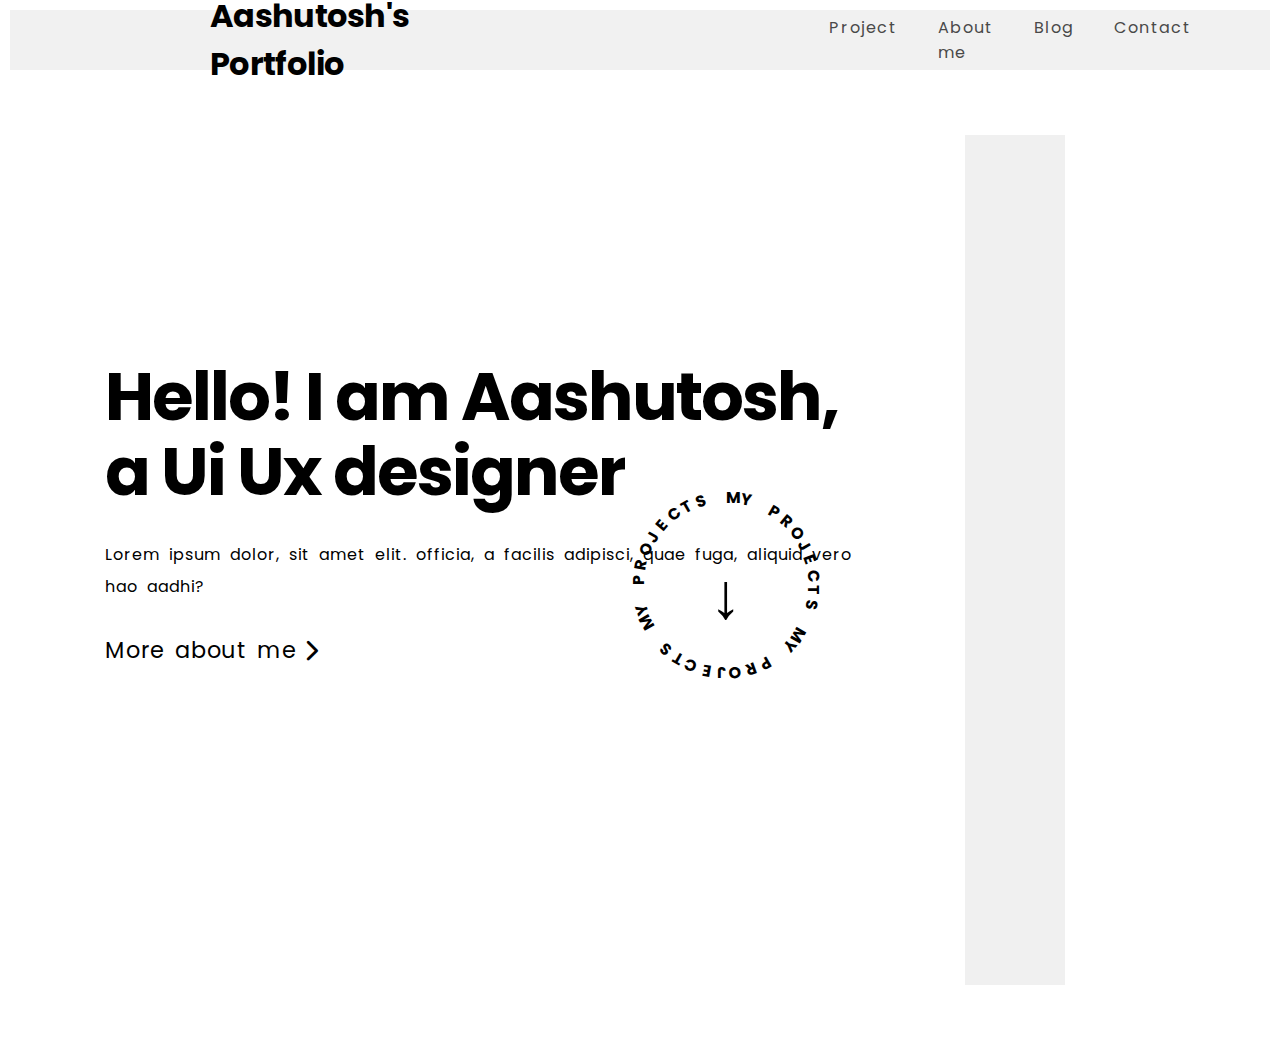
<file: website2/secondver/index.html>
<!DOCTYPE html>
<html lang="en">
  <head>
    <meta charset="UTF-8" />
    <meta name="viewport" content="width=device-width, initial-scale=1.0" />
    <title>Portfolio Website</title>
    <link rel="stylesheet" href="style.css" />
    <link rel="preconnect" href="https://fonts.googleapis.com" />
    <link rel="preconnect" href="https://fonts.gstatic.com" crossorigin />
    <link
      href="https://fonts.googleapis.com/css2?family=Poppins:wght@400;700&display=swap"
      rel="stylesheet"
    />
    <link
      rel="stylesheet"
      href="https://cdnjs.cloudflare.com/ajax/libs/font-awesome/6.0.0-beta3/css/all.min.css"
    />
  </head>
  <body>
    <header>
      <nav>
        <div class="left">Aashutosh's Portfolio</div>
        <div class="right">
          <ul>
            <li><a href="#">Project</a></li>
            <li><a href="#">About me</a></li>
            <li><a href="#">Blog</a></li>
            <li><a href="#">Contact</a></li>
          </ul>
        </div>
      </nav>
    </header>
    <main>
      <section class="firstSec">
        <div class="leftside">
          <h1>Hello! I am Aashutosh, a Ui Ux designer</h1>
          <p>
            Lorem ipsum dolor, sit amet elit. officia, a facilis adipisci, quae
            fuga, aliquid vero hao aadhi?
          </p>
          <a href="#">More about me</a>
        </div>
        <div class="circle">
          <div class="text-circle" id="text-circle">
            <!-- Text will be dynamically added using JS -->
          </div>
          <div class="arrow">&#8595;</div>
          <!-- Downward Arrow -->
        </div>

        <div class="rightside"><div class="rightimg"></div></div>
      </section>
    </main>
    <footer></footer>
    <script>
      // JavaScript to create circular text effect
      const text = "MY PROJECTS MY PROJECTS MY PROJECTS ";
      const circleContainer = document.getElementById("text-circle");

      // Split the text into individual letters and rotate them
      for (let i = 0; i < text.length; i++) {
        const span = document.createElement("span");
        span.innerText = text[i];
        span.style.transform = `rotate(${i * (360 / text.length)}deg)`;
        circleContainer.appendChild(span);
      }
    </script>
  </body>
</html>
</file>
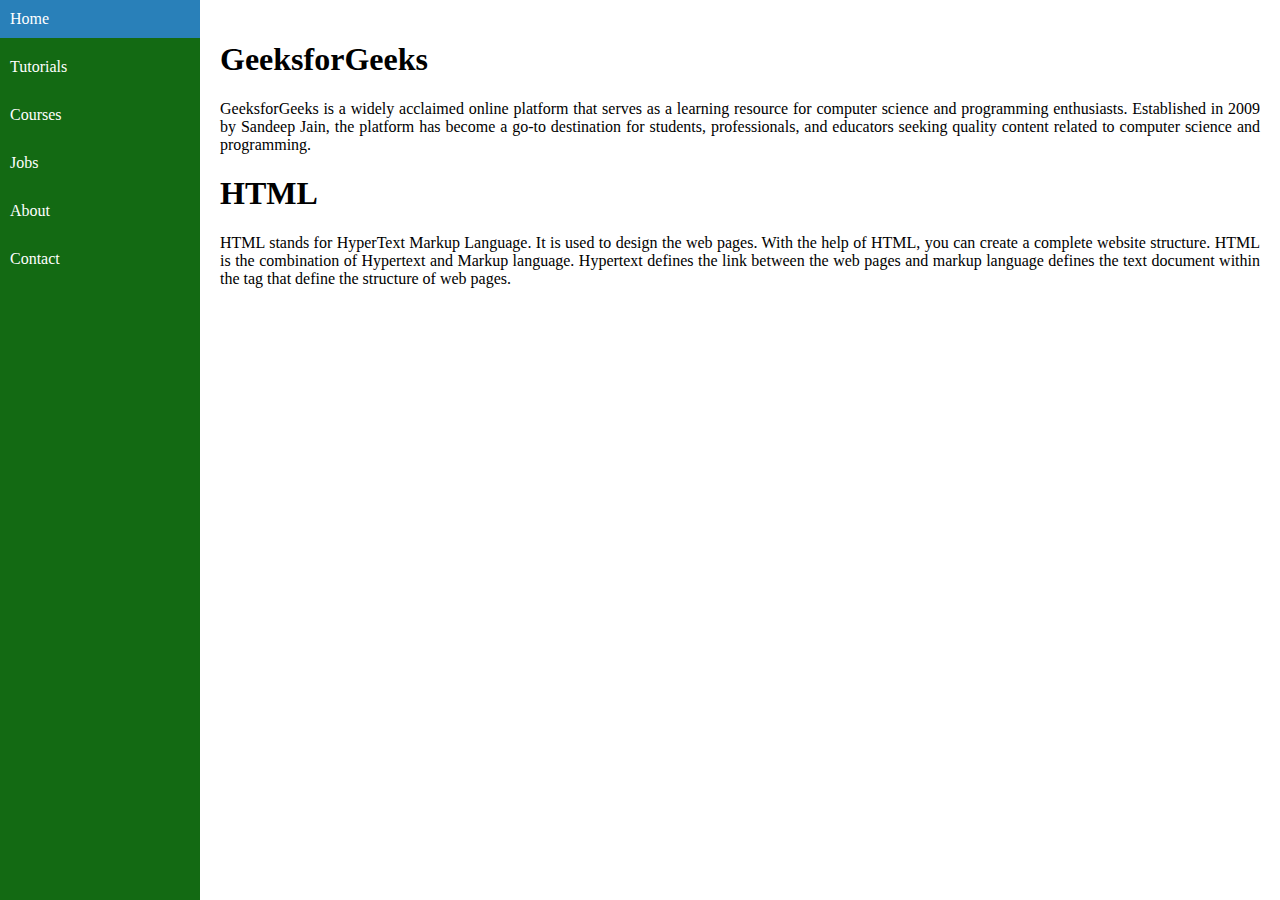
<file: sidenav.html>
<!DOCTYPE html>
<html lang="en">
  <head>
    <meta charset="UTF-8" />
    <meta name="viewport" content="width=device-width, initial-scale=1.0" />
    <title>Create a Fixed Sidebar using HTML and CSS</title>

    <style>
      body {
        margin: 0;
        padding: 0;
      }

      .container {
        display: flex;
      }

      .sidebar {
        width: 200px;
        height: 100vh;
        background-color: #136a13;
        color: #fff;
        box-sizing: border-box;
        position: fixed;
      }

      .content {
        flex: 1;
        padding: 20px;
        box-sizing: border-box;
        margin-left: 200px;
        text-align: justify;
      }

      .sidebar a {
        display: block;
        color: #fff;
        text-decoration: none;
        padding: 10px;
        margin-bottom: 10px;
        transition: background-color 0.3s;
      }

      /* Change background color on hover */
      .sidebar a:hover {
        background-color: #2980b9;
      }
    </style>
  </head>

  <body>
    <div class="container">
      <!-- Sidebar -->
      <div class="sidebar">
        <a href="#home">Home</a>
        <a href="#tutorials">Tutorials</a>
        <a href="#courses">Courses</a>
        <a href="#jobs">Jobs</a>
        <a href="#about">About</a>
        <a href="#contact">Contact</a>
      </div>

      <!-- Main Content -->
      <div class="content">
        <div id="home">
          <h1>GeeksforGeeks</h1>
          <p>
            GeeksforGeeks is a widely acclaimed online platform that serves as a
            learning resource for computer science and programming enthusiasts.
            Established in 2009 by Sandeep Jain, the platform has become a go-to
            destination for students, professionals, and educators seeking
            quality content related to computer science and programming.
          </p>
        </div>

        <div id="tutorials">
          <h1>HTML</h1>
          <p>
            HTML stands for HyperText Markup Language. It is used to design the
            web pages. With the help of HTML, you can create a complete website
            structure. HTML is the combination of Hypertext and Markup language.
            Hypertext defines the link between the web pages and markup language
            defines the text document within the tag that define the structure
            of web pages.
          </p>
        </div>
      </div>
    </div>
  </body>
</html>
</file>
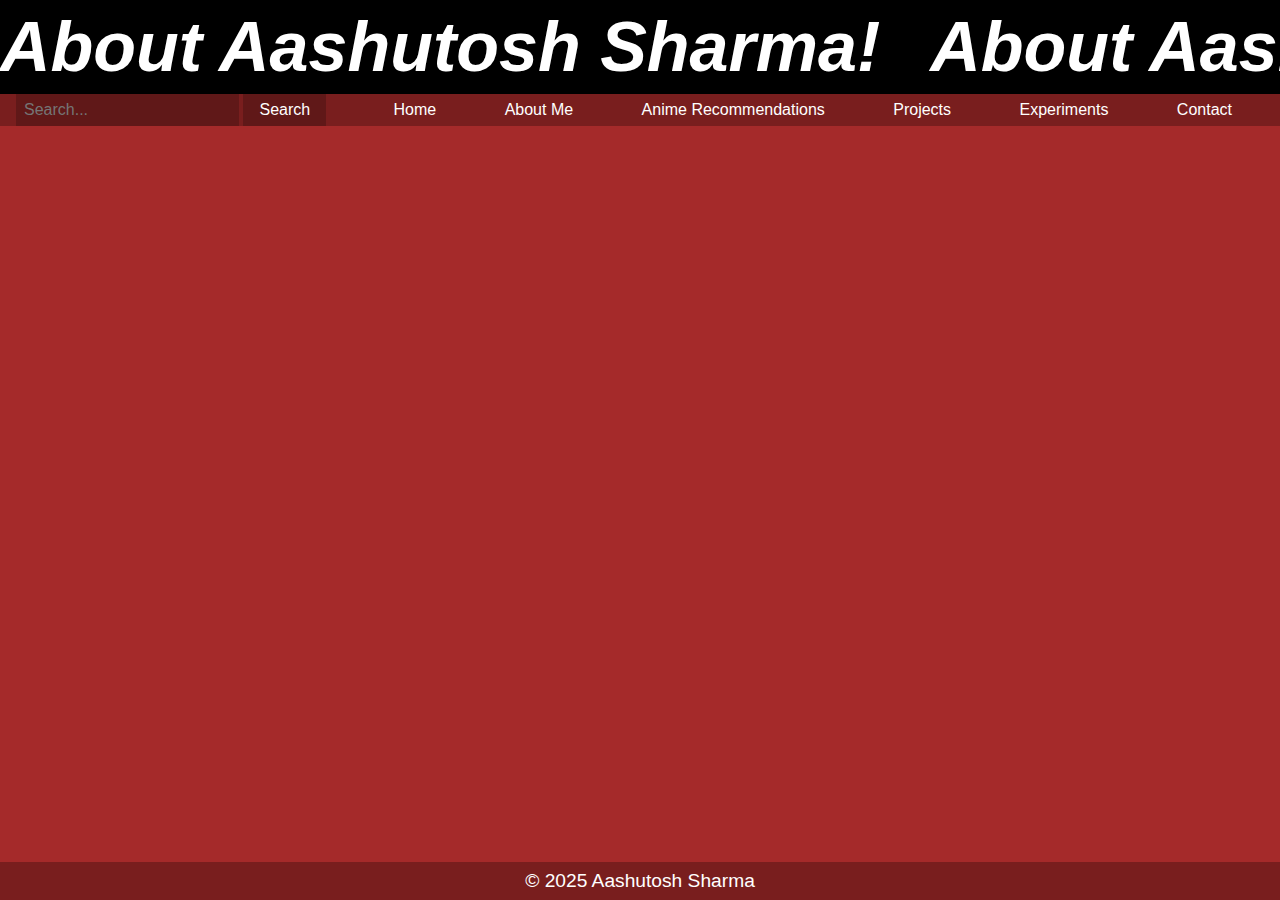
<file: website/About.html>
<!DOCTYPE html>
<html lang="en">
  <head>
    <meta charset="UTF-8" />
    <meta name="viewport" content="width=device-width, initial-scale=1.0" />
    <title>About - Aashutosh Sharma's Portfolio</title>
    <link rel="icon" href="images/favicon.ico" type="image/x-icon" />
    <link rel="stylesheet" href="style.css" />
  </head>
  <body>
    <header>
      <div class="firstdiv">
        <div class="marquee-wrapper">
          <div class="marquee">
            <span class="item1"><h1>About Aashutosh Sharma!</h1></span>
            <span class="item2"><h1>About Aashutosh Sharma!</h1></span>
            <span class="item3"><h1>About Aashutosh Sharma!</h1></span>
            <span class="item4"><h1>About Aashutosh Sharma!</h1></span>
            <span class="item5"><h1>About Aashutosh Sharma!</h1></span>
            <span class="item1"><h1>About Aashutosh Sharma!</h1></span>
            <span class="item2"><h1>About Aashutosh Sharma!</h1></span>
            <span class="item3"><h1>About Aashutosh Sharma!</h1></span>
            <span class="item4"><h1>About Aashutosh Sharma!</h1></span>
            <span class="item5"><h1>About Aashutosh Sharma!</h1></span>
            <span class="item1"><h1>About Aashutosh Sharma!</h1></span>
            <span class="item2"><h1>About Aashutosh Sharma!</h1></span>
            <span class="item3"><h1>About Aashutosh Sharma!</h1></span>
            <span class="item4"><h1>About Aashutosh Sharma!</h1></span>
            <span class="item5"><h1>About Aashutosh Sharma!</h1></span>
            <span class="item1"><h1>About Aashutosh Sharma!</h1></span>
            <span class="item2"><h1>About Aashutosh Sharma!</h1></span>
            <span class="item3"><h1>About Aashutosh Sharma!</h1></span>
            <span class="item4"><h1>About Aashutosh Sharma!</h1></span>
            <span class="item5"><h1>About Aashutosh Sharma!</h1></span>
            <!-- Repeated items for continuous scrolling effect -->
          </div>
        </div>
      </div>
    </header>

    <div>
      <nav>
        <div class="search-container">
          <form action="/search" method="get">
            <input
              type="text"
              name="query"
              placeholder="Search..."
              aria-label="Search"
            />
            <button type="submit">Search</button>
          </form>
        </div>
        <div>
          <span><a href="home.html">Home</a></span>
          <span><a href="About.html">About Me</a></span>
          <span><a href="anime.html">Anime Recommendations</a></span>
          <span><a href="Projects.html">Projects</a></span>
          <span><a href="experiments.html">Experiments</a></span>
          <span><a href="Contact.html">Contact</a></span>
        </div>
      </nav>
    </div>
  </body>
  <footer>
    <div>
      <p>&copy; 2025 Aashutosh Sharma</p>
    </div>
  </footer>
</html>
</file>
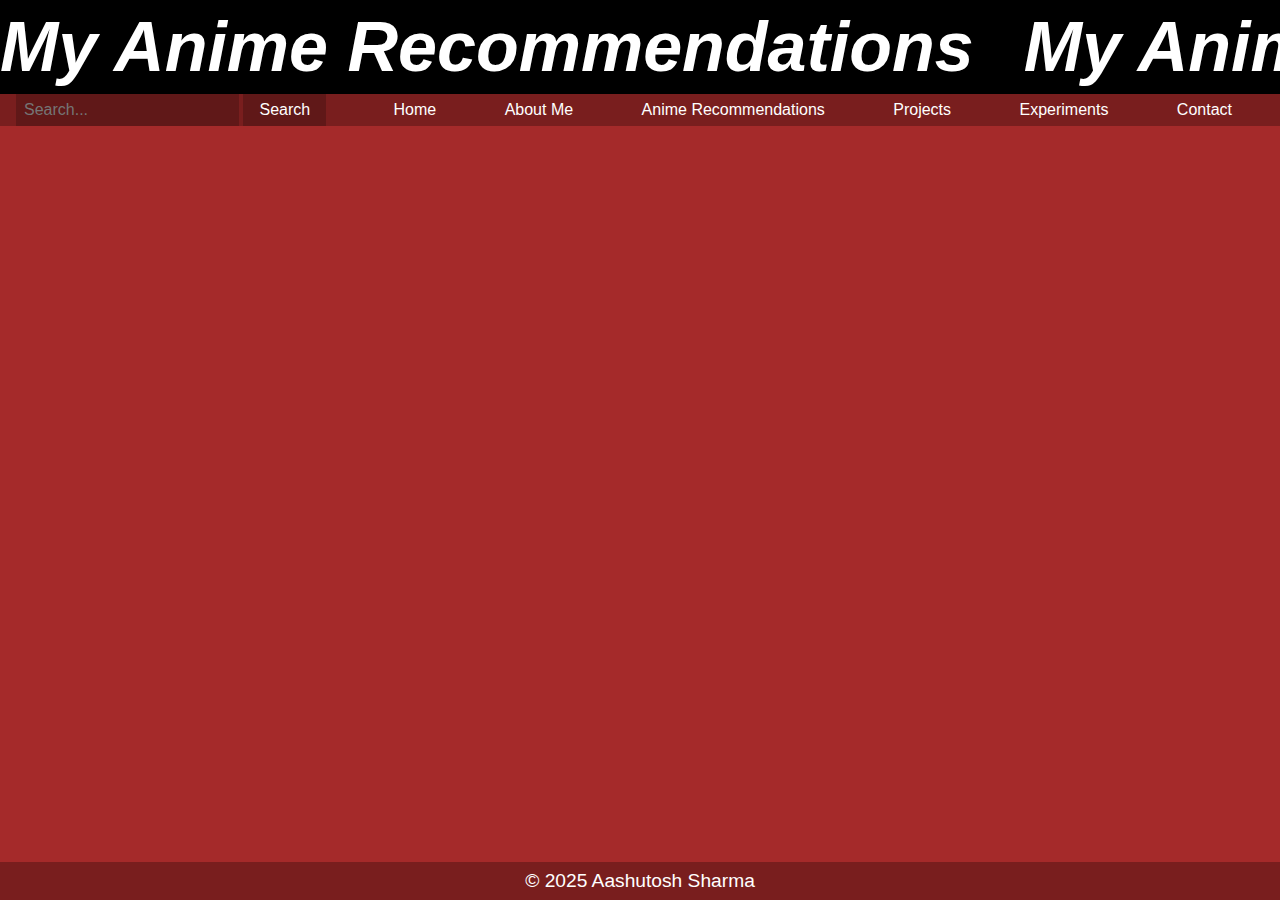
<file: website/anime.html>
<!DOCTYPE html>
<html lang="en">
  <head>
    <meta charset="UTF-8" />
    <meta name="viewport" content="width=device-width, initial-scale=1.0" />
    <title>About - Aashutosh Sharma's Portfolio</title>
    <link rel="icon" href="images/favicon.ico" type="image/x-icon" />
    <link rel="stylesheet" href="style.css" />
  </head>
  <body>
    <header>
      <div class="firstdiv">
        <div class="marquee-wrapper">
          <div class="marquee">
            <span class="item1"><h1>My Anime Recommendations</h1></span>
            <span class="item2"><h1>My Anime Recommendations</h1></span>
            <span class="item3"><h1>My Anime Recommendations</h1></span>
            <span class="item4"><h1>My Anime Recommendations</h1></span>
            <span class="item5"><h1>My Anime Recommendations</h1></span>
            <span class="item1"><h1>My Anime Recommendations</h1></span>
            <span class="item2"><h1>My Anime Recommendations</h1></span>
            <span class="item3"><h1>My Anime Recommendations</h1></span>
            <span class="item4"><h1>My Anime Recommendations</h1></span>
            <span class="item5"><h1>My Anime Recommendations</h1></span>
            <span class="item1"><h1>My Anime Recommendations</h1></span>
            <span class="item2"><h1>My Anime Recommendations</h1></span>
            <span class="item3"><h1>My Anime Recommendations</h1></span>
            <span class="item4"><h1>My Anime Recommendations</h1></span>
            <span class="item5"><h1>My Anime Recommendations</h1></span>
            <span class="item1"><h1>My Anime Recommendations</h1></span>
            <span class="item2"><h1>My Anime Recommendations</h1></span>
            <span class="item3"><h1>My Anime Recommendations</h1></span>
            <span class="item4"><h1>My Anime Recommendations</h1></span>
            <span class="item5"><h1>My Anime Recommendations</h1></span>
            <!-- Repeated items for continuous scrolling effect -->
          </div>
        </div>
      </div>
    </header>

    <div>
      <nav>
        <div class="search-container">
          <form action="/search" method="get">
            <input
              type="text"
              name="query"
              placeholder="Search..."
              aria-label="Search"
            />
            <button type="submit">Search</button>
          </form>
        </div>
        <div>
          <span><a href="home.html">Home</a></span>
          <span><a href="About.html">About Me</a></span>
          <span><a href="anime.html">Anime Recommendations</a></span>
          <span><a href="Projects.html">Projects</a></span>
          <span><a href="experiments.html">Experiments</a></span>
          <span><a href="Contact.html">Contact</a></span>
        </div>
      </nav>
    </div>
    <footer>
      <div>
        <p>&copy; 2025 Aashutosh Sharma</p>
      </div>
    </footer>
  </body>
</html>
</file>
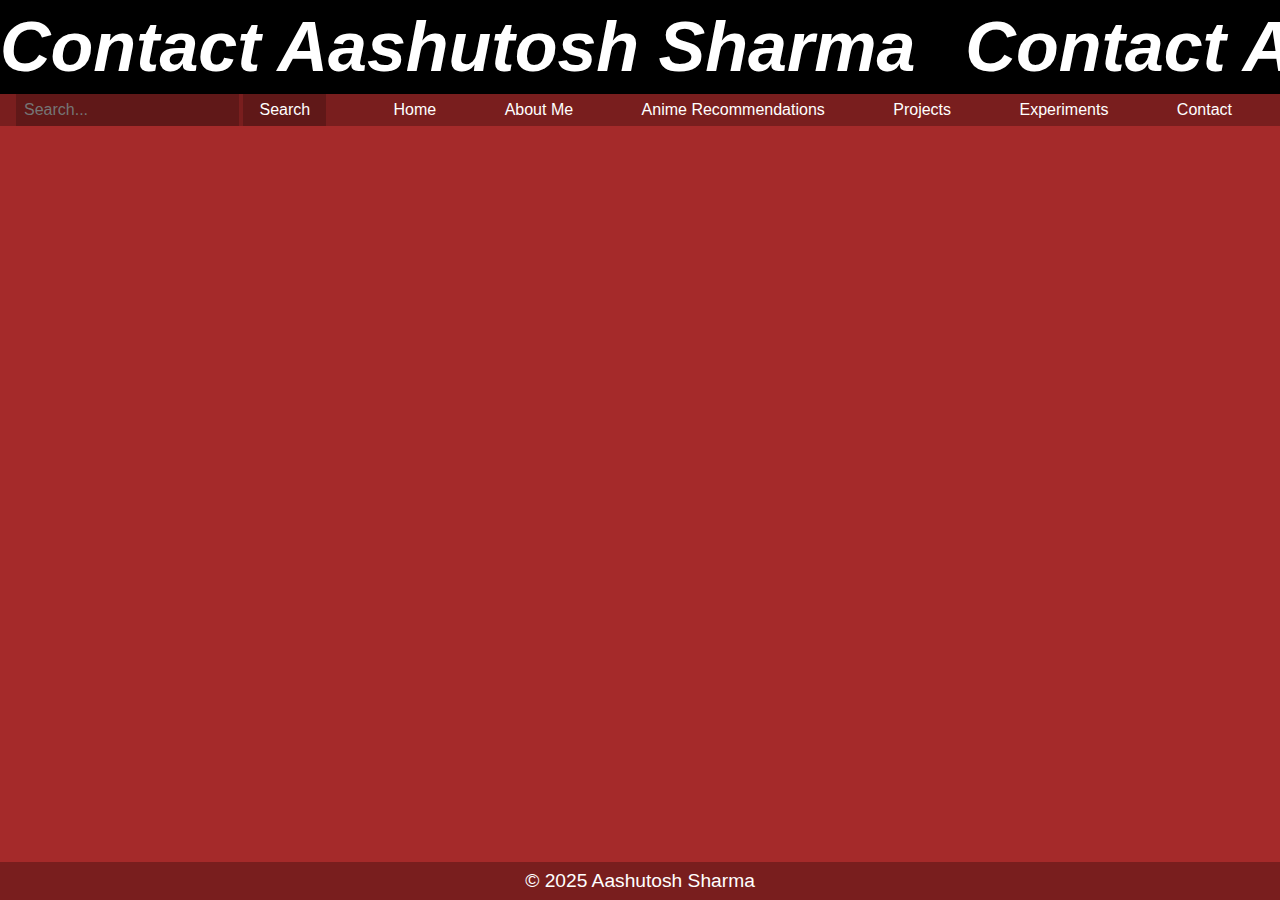
<file: website/Contact.html>
<!DOCTYPE html>
<html lang="en">
  <head>
    <meta charset="UTF-8" />
    <meta name="viewport" content="width=device-width, initial-scale=1.0" />
    <title>Contact - Aashutosh Sharma's Portfolio</title>
    <link rel="icon" href="images/favicon.ico" type="image/x-icon" />
    <link rel="stylesheet" href="style.css" />
  </head>
  <body>
    <header>
      <div class="firstdiv">
        <div class="marquee-wrapper">
          <div class="marquee">
            <span class="item1"><h1>Contact Aashutosh Sharma</h1></span>
            <span class="item2"><h1>Contact Aashutosh Sharma</h1></span>
            <span class="item3"><h1>Contact Aashutosh Sharma</h1></span>
            <span class="item4"><h1>Contact Aashutosh Sharma</h1></span>
            <span class="item5"><h1>Contact Aashutosh Sharma</h1></span>
            <span class="item1"><h1>Contact Aashutosh Sharma</h1></span>
            <span class="item2"><h1>Contact Aashutosh Sharma</h1></span>
            <span class="item3"><h1>Contact Aashutosh Sharma</h1></span>
            <span class="item4"><h1>Contact Aashutosh Sharma</h1></span>
            <span class="item5"><h1>Contact Aashutosh Sharma</h1></span>
            <span class="item1"><h1>Contact Aashutosh Sharma</h1></span>
            <span class="item2"><h1>Contact Aashutosh Sharma</h1></span>
            <span class="item3"><h1>Contact Aashutosh Sharma</h1></span>
            <span class="item4"><h1>Contact Aashutosh Sharma</h1></span>
            <span class="item5"><h1>Contact Aashutosh Sharma</h1></span>
            <span class="item1"><h1>Contact Aashutosh Sharma</h1></span>
            <span class="item2"><h1>Contact Aashutosh Sharma</h1></span>
            <span class="item3"><h1>Contact Aashutosh Sharma</h1></span>
            <span class="item4"><h1>Contact Aashutosh Sharma</h1></span>
            <span class="item5"><h1>Contact Aashutosh Sharma</h1></span>
            <!-- Repeated items for continuous scrolling effect -->
          </div>
        </div>
      </div>
    </header>

    <div>
      <nav>
        <div class="search-container">
          <form action="/search" method="get">
            <input
              type="text"
              name="query"
              placeholder="Search..."
              aria-label="Search"
            />
            <button type="submit">Search</button>
          </form>
        </div>
        <div>
          <span><a href="home.html">Home</a></span>
          <span><a href="About.html">About Me</a></span>
          <span><a href="anime.html">Anime Recommendations</a></span>
          <span><a href="Projects.html">Projects</a></span>
          <span><a href="experiments.html">Experiments</a></span>
          <span><a href="Contact.html">Contact</a></span>
        </div>
      </nav>
    </div>
  </body>
  <footer>
    <div>
      <p>&copy; 2025 Aashutosh Sharma</p>
    </div>
  </footer>
</html>
</file>
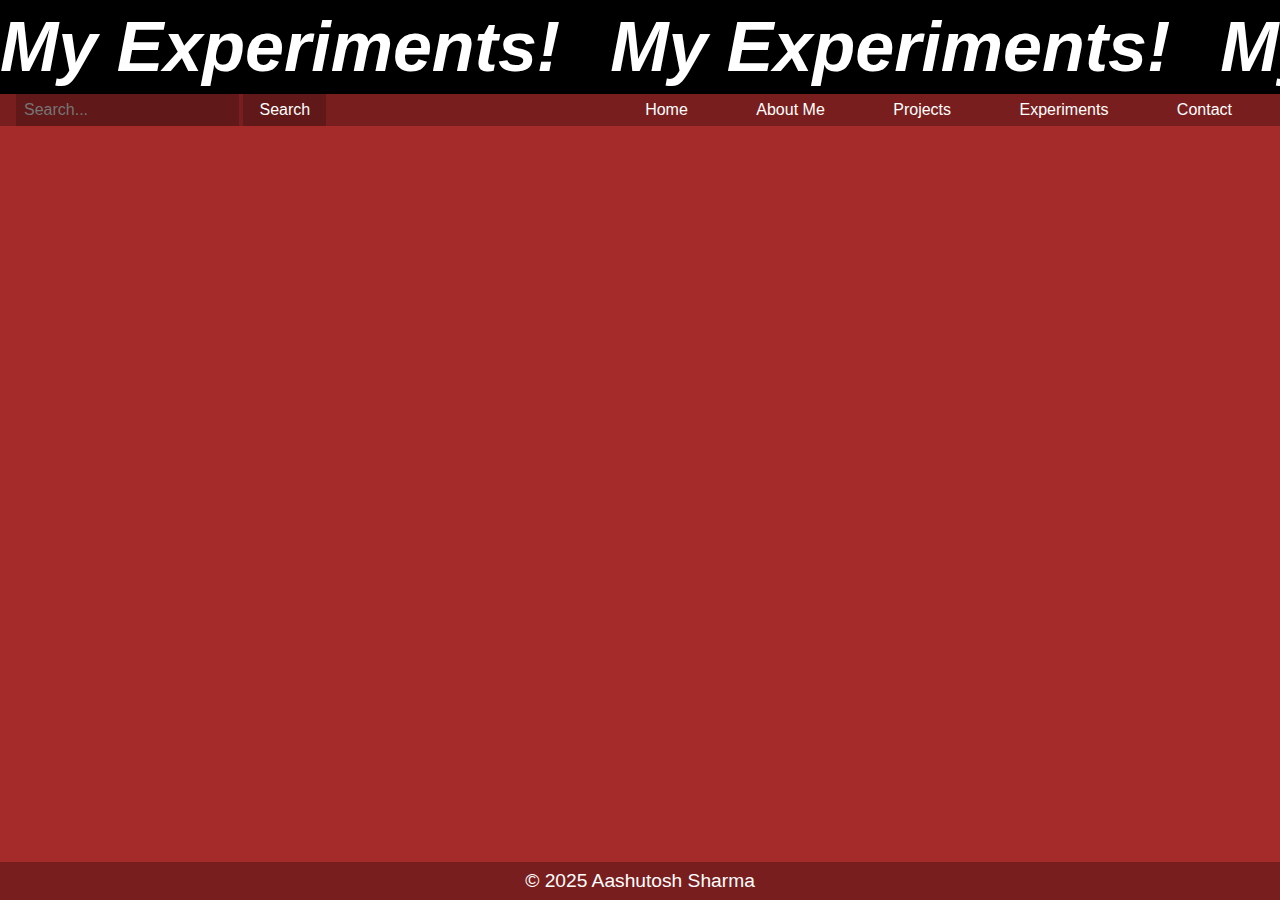
<file: website/experiments.html>
<!DOCTYPE html>
<html lang="en">
  <head>
    <meta charset="UTF-8" />
    <meta name="viewport" content="width=device-width, initial-scale=1.0" />
    <title>Aashutosh Sharma's Portfolio</title>
    <link rel="icon" href="images/favicon.ico" type="image/x-icon" />
    <link rel="stylesheet" href="style.css" />
  </head>
  <body>
    <header>
      <div class="firstdiv">
        <div class="marquee-wrapper">
          <div class="marquee">
            <span class="item1"><h1>My Experiments!</h1></span>
            <span class="item2"><h1>My Experiments!</h1></span>
            <span class="item3"><h1>My Experiments!</h1></span>
            <span class="item4"><h1>My Experiments!</h1></span>
            <span class="item5"><h1>My Experiments!</h1></span>
            <span class="item6"><h1>My Experiments!</h1></span>
            <span class="item7"><h1>My Experiments!</h1></span>
            <span class="item8"><h1>My Experiments!</h1></span>
            <span class="item1"><h1>My Experiments!</h1></span>
            <span class="item2"><h1>My Experiments!</h1></span>
            <span class="item3"><h1>My Experiments!</h1></span>
            <span class="item4"><h1>My Experiments!</h1></span>
            <span class="item5"><h1>My Experiments!</h1></span>
            <span class="item6"><h1>My Experiments!</h1></span>
            <span class="item7"><h1>My Experiments!</h1></span>
            <span class="item8"><h1>My Experiments!</h1></span>
          </div>
        </div>
      </div>
    </header>
    <div>
      <nav>
        <div class="search-container">
          <form action="/search" method="get">
            <input
              type="text"
              name="query"
              placeholder="Search..."
              aria-label="Search"
            />
            <button type="submit">Search</button>
          </form>
        </div>
        <div>
          <span><a href="home.html">Home</a></span>
          <span><a href="About.html">About Me</a></span>
          <span><a href="Projects.html">Projects</a></span>
          <span><a href="experiments.html">Experiments</a></span>
          <span><a href="Contact.html">Contact</a></span>
        </div>
      </nav>
    </div>
  </body>
  <footer>
    <div>
      <p>&copy; 2025 Aashutosh Sharma</p>
    </div>
  </footer>
</html>
</file>
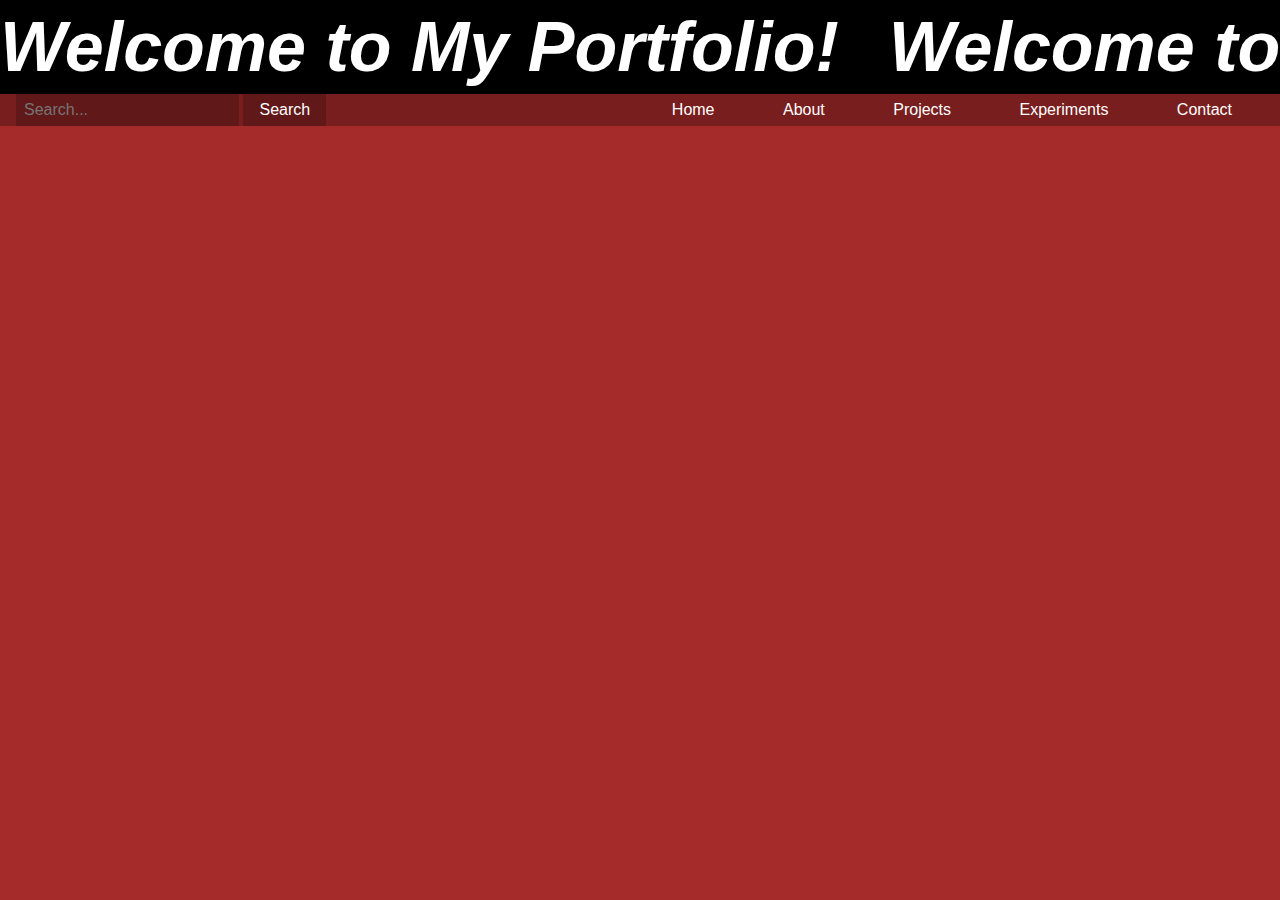
<file: website/home.html>
<!DOCTYPE html>
<html lang="en">
  <head>
    <meta charset="UTF-8" />
    <meta name="viewport" content="width=device-width, initial-scale=1.0" />
    <title>Aashutosh Sharma's Portfolio</title>
    <link rel="icon" href="images/favicon.ico" type="image/x-icon" />
    <link rel="stylesheet" href="style.css" />
  </head>
  <body>
    <header>
      <div class="firstdiv">
        <div class="marquee-wrapper">
          <div class="marquee">
            <span class="item1"><h1>Welcome to My Portfolio!</h1></span>
            <span class="item2"><h1>Welcome to My Portfolio!</h1></span>
            <span class="item3"><h1>Welcome to My Portfolio!</h1></span>
            <span class="item4"><h1>Welcome to My Portfolio!</h1></span>
            <span class="item5"><h1>Welcome to My Portfolio!</h1></span>
            <span class="item6"><h1>Welcome to My Portfolio!</h1></span>
            <span class="item7"><h1>Welcome to My Portfolio!</h1></span>
            <span class="item8"><h1>Welcome to My Portfolio!</h1></span>
            <span class="item1"><h1>Welcome to My Portfolio!</h1></span>
            <span class="item2"><h1>Welcome to My Portfolio!</h1></span>
            <span class="item3"><h1>Welcome to My Portfolio!</h1></span>
            <span class="item4"><h1>Welcome to My Portfolio!</h1></span>
            <span class="item5"><h1>Welcome to My Portfolio!</h1></span>
            <span class="item6"><h1>Welcome to My Portfolio!</h1></span>
            <span class="item7"><h1>Welcome to My Portfolio!</h1></span>
            <span class="item8"><h1>Welcome to My Portfolio!</h1></span>
          </div>
        </div>
      </div>
    </header>
    <div>
      <nav>
        <div class="search-container">
          <form action="/search" method="get">
            <input
              type="text"
              name="query"
              placeholder="Search..."
              aria-label="Search"
            />
            <button type="submit">Search</button>
          </form>
        </div>
        <div>
          <span><a href="home.html">Home</a></span>
          <span><a href="About.html">About</a></span>
          <span><a href="Projects.html">Projects</a></span>
          <span><a href="experiments.html">Experiments</a></span>
          <span><a href="Contact.html">Contact</a></span>
        </div>
      </nav>
    </div>
  </body>
</html>
</file>
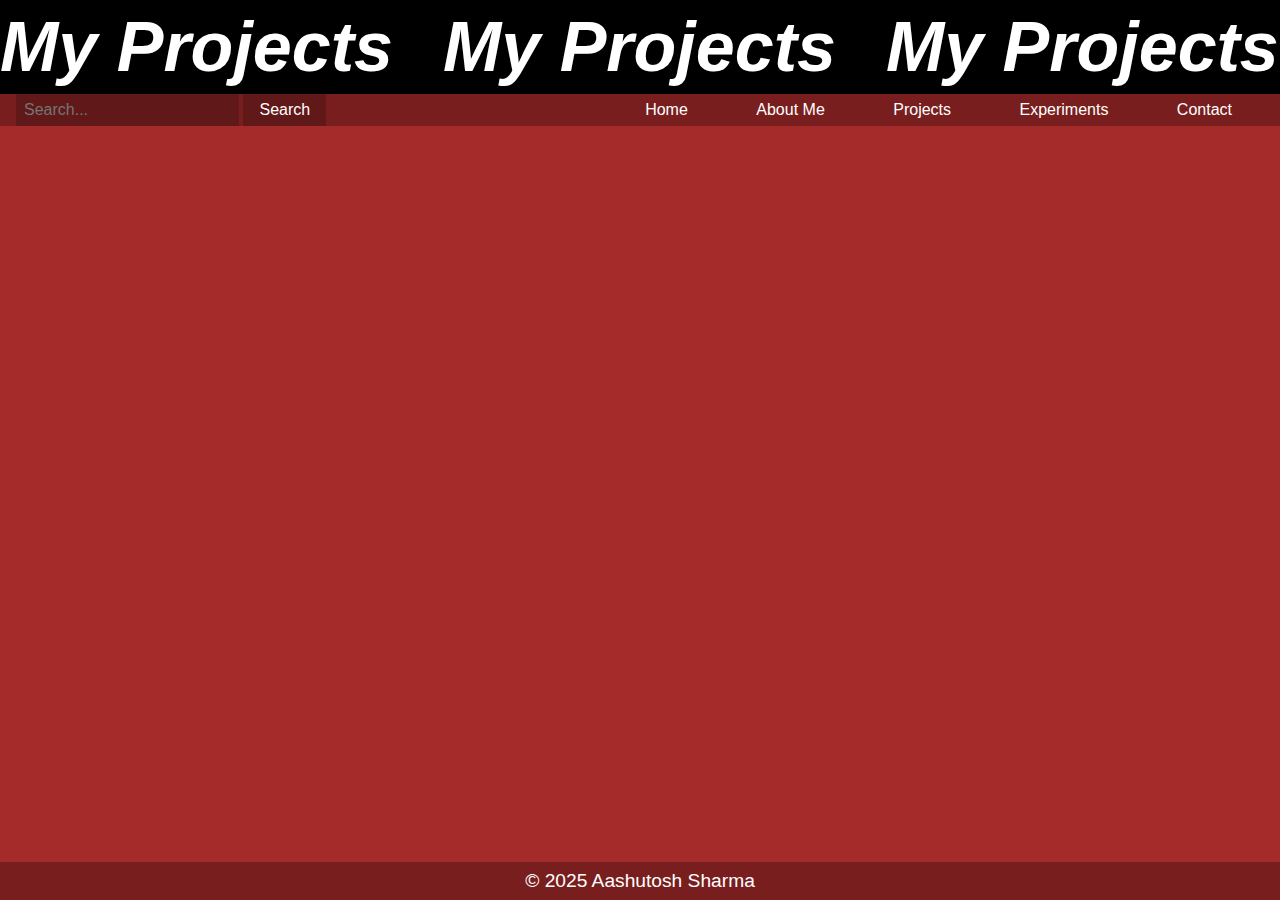
<file: website/Projects.html>
<!DOCTYPE html>
<html lang="en">
  <head>
    <meta charset="UTF-8" />
    <meta name="viewport" content="width=device-width, initial-scale=1.0" />
    <title>Projects - Aashutosh Sharma's Portfolio</title>
    <link rel="icon" href="images/favicon.ico" type="image/x-icon" />
    <link rel="stylesheet" href="style.css" />
  </head>
  <body>
    <header>
      <div class="firstdiv">
        <div class="marquee-wrapper">
          <div class="marquee">
            <span class="item1"><h1>My Projects</h1></span>
            <span class="item2"><h1>My Projects</h1></span>
            <span class="item3"><h1>My Projects</h1></span>
            <span class="item4"><h1>My Projects</h1></span>
            <span class="item5"><h1>My Projects</h1></span>
            <span class="item1"><h1>My Projects</h1></span>
            <span class="item2"><h1>My Projects</h1></span>
            <span class="item3"><h1>My Projects</h1></span>
            <span class="item4"><h1>My Projects</h1></span>
            <span class="item5"><h1>My Projects</h1></span>
            <span class="item1"><h1>My Projects</h1></span>
            <span class="item2"><h1>My Projects</h1></span>
            <span class="item3"><h1>My Projects</h1></span>
            <span class="item4"><h1>My Projects</h1></span>
            <span class="item5"><h1>My Projects</h1></span>
            <span class="item1"><h1>My Projects</h1></span>
            <span class="item2"><h1>My Projects</h1></span>
            <span class="item3"><h1>My Projects</h1></span>
            <span class="item4"><h1>My Projects</h1></span>
            <span class="item5"><h1>My Projects</h1></span>
            <!-- Repeated items for continuous scrolling effect -->
          </div>
        </div>
      </div>
    </header>
    <div>
      <nav>
        <div class="search-container">
          <form action="/search" method="get">
            <input
              type="text"
              name="query"
              placeholder="Search..."
              aria-label="Search"
            />
            <button type="submit">Search</button>
          </form>
        </div>
        <div>
          <span><a href="home.html">Home</a></span>
          <span><a href="About.html">About Me</a></span>
          <span><a href="Projects.html">Projects</a></span>
          <span><a href="experiments.html">Experiments</a></span>
          <span><a href="Contact.html">Contact</a></span>
        </div>
      </nav>
    </div>
    <footer>
      <div>
        <p>&copy; 2025 Aashutosh Sharma</p>
      </div>
    </footer>
  </body>
</html>
</file>
<file: website2/secondver/style.css>
body {
        font-family: "Poppins", sans-serif;
        background-color: #ffffff;
}
*{
    margin: 0;
    padding: 0;
}
nav {
    display: flex;
    justify-content: space-between;
    align-items: center;
    height: 60px;
    background-color: rgb(241, 241, 241);
    margin: 10px 10px;
    }
    
    nav ul {
    display: flex;
    justify-content: center;
    margin: 0 200px;
    font-size: 1rem;
    letter-spacing: 1.6px;
    }
    
    nav ul li {
    list-style: none;
    margin: 20px;
    }
    
    nav ul li a {
    text-decoration: none;
    color: rgb(73, 73, 73);
    }
    
    /* nav ul li a:hover {
       color: rgb(54, 251, 235);
    } */
    
    .left {
    font-size: 2rem;
    margin: 0 200px;
    font-weight: bold;
    letter-spacing: -0.7px;
    }
    .right{
    font-size: 1rem;
    }
    .firstSec {
    display: flex;
    justify-content: space-between;
    }
    .leftside{
    height: 750px;
    width: 50%;
    background-color: rgb(255, 255, 255);
    align-items: left;
    margin: 55px 55px;
    }
    .leftside h1 {
     font-size: 4.2rem;
     margin-left: 50px;
     margin-top: 35%;
     line-height: 4.7rem;
     letter-spacing: -2px;
     width: 750px;
     }
    .leftside p {
    font-size: 1rem;
    margin-left: 50px;
    line-height: 2rem;
    margin-top: 30px;
    letter-spacing: 1px;
    word-spacing: 4px;
    width: 750px;
    }
    .leftside a{
        display: inline-flex;
            /* Aligns text and icon in one line */
            align-items: center;
            /* Centers vertically */
    margin-left: 50px;
    margin-top: 30px;
    color: rgb(0, 0, 0);
    text-decoration: none;
    font-size: 1.4rem;
    transition: transform 0.3s ease;
    letter-spacing: 0.8px;
    word-spacing: 3px;
    }
    
    .leftside a::after {
        content: '\f054';
            /* Font Awesome ">" icon */
            font-family: 'Font Awesome 5 Free';
            font-weight: 900;
            /* Adds the ">" icon */
            margin-left: 8px;
            /* Space between text and icon */
            transition: transform 0.3s ease;
        }
    
    .leftside a:hover::after {
            transform: translateX(5px);
            /* Slide the ">" icon on hover */
        }
    .rightside{
    height: 850px;
    width: 35%;
    background-color: rgb(240, 240, 240);
    align-items: right;
    margin: 55px 215px;
    }
     .circle {
                    position: absolute;
                    top: 50%;
                    right: 20%;
                    transform: translateY(-50%);
                    width: 200px;
                    height: 200px;
                    border-radius: 50%;
                    overflow: hidden;
                    display: flex;
                    align-items: center;
                    justify-content: center;
                }
        
                .text-circle {
                    position: absolute;
                    width: 100%;
                    height: 100%;
                    border-radius: 50%;
                    animation: rotate 18s linear infinite;
                }
        
                .text-circle span {
                    position: absolute;
                    top: 0;
                    left: 50%;
                    transform-origin: 0 100px;
                    text-transform: uppercase;
                    font-size: 1rem;
                    font-weight: bold;
                    letter-spacing: -9px;
                    word-spacing: 2px;
                }
        
                .arrow {
                    position: absolute;
                    font-size: 4rem;
                    font-weight: bold;
                    transform: translateY(10px);
                }
        
                @keyframes rotate {
                    0% {
                        transform: rotate(0deg);
                    }
        
                    100% {
                        transform: rotate(360deg);
                    }
                }
                 .circle {
                  top: 65%;
                  /* Move up or down */
                   right: 35.5%;
               /* Move left or right */
                 }
                                 .circle {
                                     transition: transform 0.3s ease;
                                     /* Smooth transition */
                                 }
                
                                 .circle:hover {
                                     transform: scale(1.1);
                                     /* Scale up by 20% on hover */
                                     cursor: pointer;
                                 }
</file>
<file: website/style.css>
/* Overall page background and font */
body {
    background-color: brown;
    font-family: Arial, Helvetica, sans-serif;
    margin: 0;
}

/* Styling for the first header section */
.firstdiv {
    font-style: italic;
    font-size: 35px;
    color: white;
    font-weight: bold;
    background-color: black;
    padding: 0;
    margin: 0;
    line-height: 0;
    box-sizing: border-box;
}

/* Wrapper for marquee text to ensure it scrolls within bounds */
.marquee-wrapper {
    width: 100%;
    overflow: hidden;
    white-space: nowrap;
    position: relative;
}

/* Marquee content scrolling animation */
.marquee {
    display: flex;
    animation: marquee 120s linear infinite;
}

.marquee span {
    display: inline-block;
    margin-right: 50px;
}

/* Defines the continuous scrolling effect for the marquee */
@keyframes marquee {
    0% {
        transform: translateX(-100%);
    }

    100% {
        transform: translateX(0%);
    }
}

/* Navigation bar styles */
nav {
    background-color: rgba(0, 0, 0, 0.267);
    height: auto;
    display: flex;
    flex-wrap: wrap;
    justify-content: space-between;
    align-items: center;
    padding: 0 1rem;
    box-sizing: border-box;
}

/* Navigation items */
nav span {
    color: white;
    font-size: 1rem;
    cursor: pointer;
    padding: 0.5rem 1rem;
    transition: background-color 0.3s;
}

nav span:hover {
    background-color: rgba(255, 255, 255, 0.1);
    border-radius: 0px;
}

/* Style for navigation links */
nav a {
    color: white;
    text-decoration: none;
    font-size: 1rem;
    padding: 0.5rem 1rem;
    transition: background-color 0.3s, color 0.3s;
}

/* Active link styling */
nav a:active {
    color: #f0f0f0;
}

/* Search bar container */
.search-container {
    display: flex;
    justify-content: flex-start;
    align-items: center;
    margin-right: auto;
    height: 100%;
}

.search-container input {
    height: 2rem;
    padding: 0 0.5rem;
    font-size: 1rem;
    background-color: rgba(0, 0, 0, 0.2);
    border: none;
    border-radius: 0;
    color: #fff;
    outline: none;
}

.search-container button {
    height: 2rem;
    padding: 0 1rem;
    font-size: 1rem;
    background-color: rgba(0, 0, 0, 0.2);
    color: white;
    border: none;
    border-radius: 0;
    cursor: pointer;
    transition: background-color 0.3s;
}

.search-container button:hover {
    background-color: rgba(255, 255, 255, 0.3);
}

/* Responsive styling for mobile screens */
@media (max-width: 768px) {

    /* Adjust navigation items to stack vertically */
    nav {
        flex-direction: column;
        align-items: flex-start;
    }

    nav span,
    nav a {
        font-size: 1rem;
        padding: 1rem;
        text-align: left;
    }

    /* Make search bar and button stack vertically */
    .search-container {
        width: 100%;
        justify-content: center;
        margin-bottom: 1rem;
    }

    .search-container input,
    .search-container button {
        width: 100%;
        margin-bottom: 0.5rem;
    }
}

/* Additional breakpoints for even smaller devices */
@media (max-width: 480px) {
    .firstdiv {
        font-size: 28px;
    }

    nav span,
    nav a {
        font-size: 0.9rem;
    }

    .search-container input,
    .search-container button {
        height: 2.5rem;
    }
}

/* Footer Styles */
footer {
    background-color: rgba(0, 0, 0, 0.267);
    color: white;
    padding: 0.5rem 0;
    /* Reduced padding for smaller height */
    text-align: center;
    font-size: 1rem;
    position: absolute;
    bottom: 0;
    width: 100%;
    box-sizing: border-box;
    /* Ensure padding is included in width/height calculation */
}

footer p {
    margin: 0;
    font-size: 1.2rem;
}

/* Ensuring the body takes full height */
body,
html {
    height: 100%;
    margin: 0;
    display: flex;
    flex-direction: column;
}

main {
    flex: 1;
}

/* Responsive Styling for Footer */
@media (max-width: 768px) {
    footer p {
        font-size: 1rem;
    }
}
</file>
